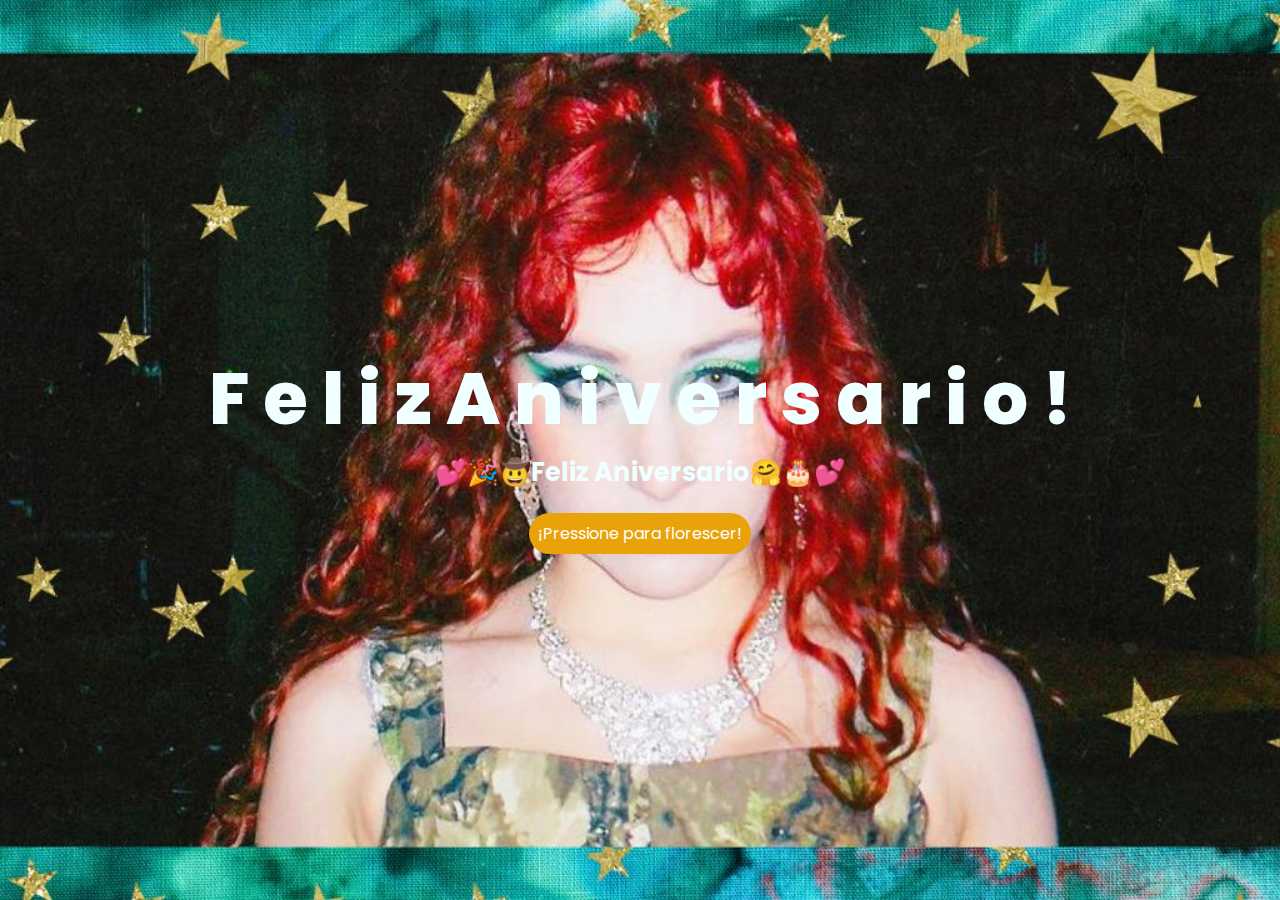
<file: index.html>
<!DOCTYPE html>
<html lang="pt-br">

<head>
    <meta charset="UTF-8">
    <meta http-equiv="X-UA-Compatible" content="IE=edge">
    <meta name="viewport" content="width=device-width, initial-scale=1.0">
    <link rel="stylesheet" href="style.css">
    <link rel="icon" href="sunflower.png" type="image/x-icon">
    <title>🎁Sol¹⁸Gift🎈</title>
    <style>
        body {
            background-image: url('chappell-roan.jpg'); /* Substitua pelo caminho da sua imagem */
            background-size: cover; /* Faz com que a imagem ocupe toda a tela */
            background-position: center; /* Centraliza a imagem */
            background-repeat: no-repeat; /* Impede que a imagem se repita */
            height: 100vh; /* Garante que o fundo ocupe toda a altura da tela */
            margin: 0; /* Remove margens para evitar espaço indesejado */
        }
    </style>
</head>

<body>
    <div class="greetings">
        <span>F</span>
        <span>e</span>
        <span>l</span>
        <span>i</span>
        <span>z</span>
        <span>A</span>
        <span>n</span>
        <span>i</span>
        <span>v</span>
        <span>e</span>
        <span>r</span>
        <span>s</span>
        <span>a</span>
        <span>r</span>
        <span>i</span>
        <span>o</span>
        <span>!</span>
    </div>
    <div class="description">
        <span>💕🎉🤠Feliz Aniversario🤗🎂💕</span>
    </div>
    <div class="button">
        <button class="botones">
            <a href="flower.html" style="color: #fff;">¡Pressione para florescer!</a>
        </button>
    </div>
</body>

</html>
</file>
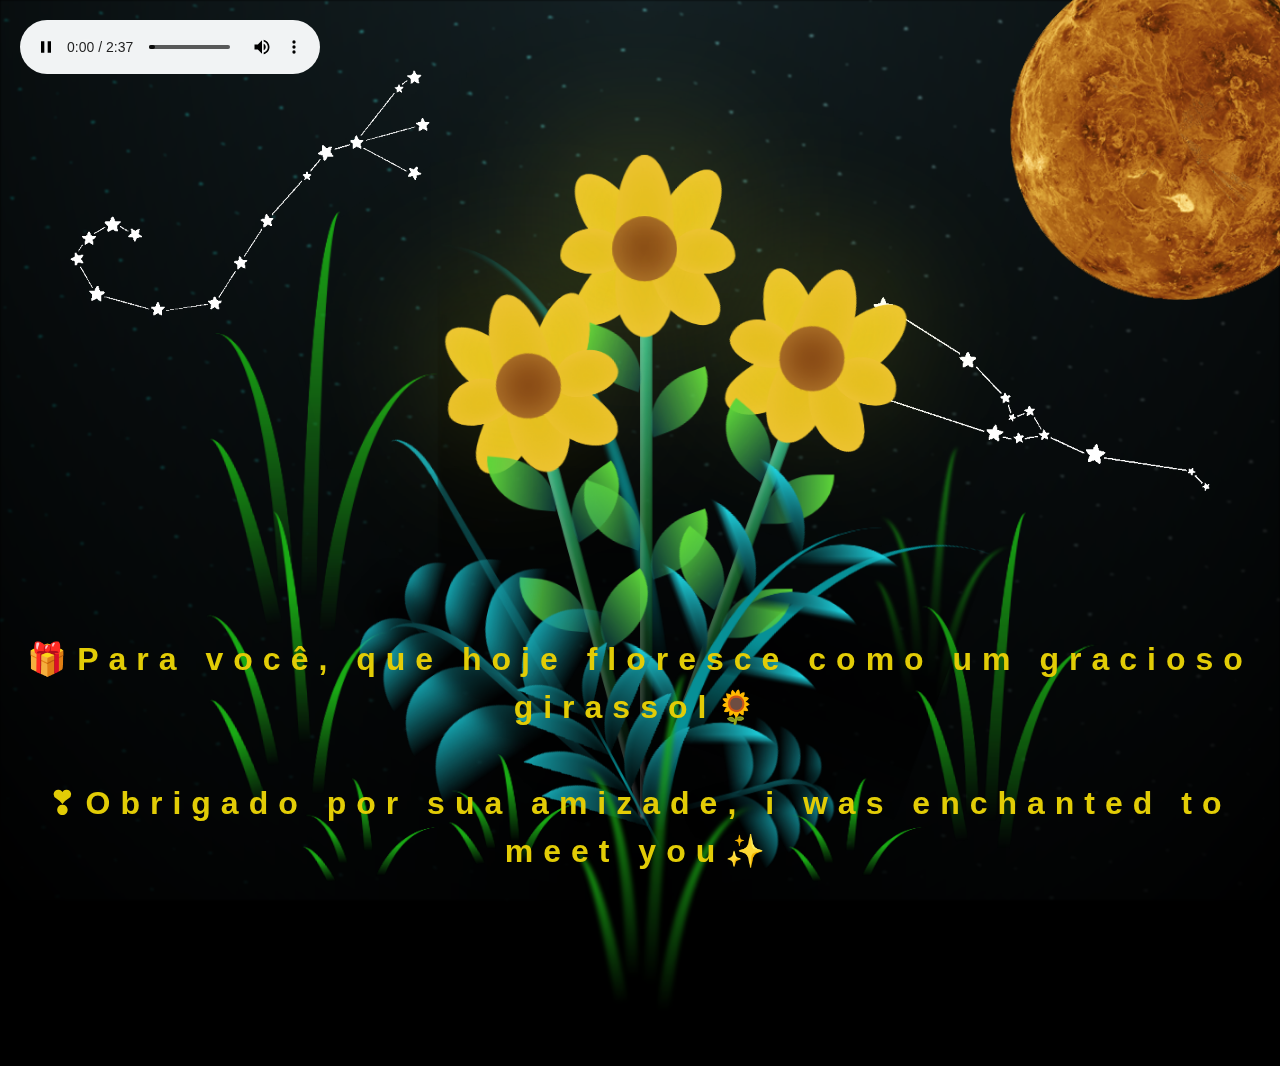
<file: flower.html>
<!DOCTYPE html>
  <html lang="pt-br">
    <head>
      <meta charset="UTF-8" />
      <meta http-equiv="X-UA-Compatible" content="IE=edge" />
      <meta name="viewport" content="width=device-width, initial-scale=1.0" />
      <link rel="stylesheet" href="main.css" />
      <link rel="icon" href="sunflower.png" type="image/x-icon" />
      <title>🎁Sol¹⁸Gift🎈</title>
    </head>
     <!-- Primeira Imagem -->
     <img src="scropiao_magicBRANCA.png" alt="Imagem 1" 
     style="position: absolute; left: 50px; top: 10px; z-index: 0; width: 45%; max-width: 400px;" 
     class="imagem-oscilar" />

     <!-- Segunda Imagem -->
     <img src="tauros_magicBRANCO.png" alt="Imagem 2" 
     style="position: absolute; right: 50px; top: 200px; z-index: 0; width: 45%; max-width: 400px;" 
     class="imagem-oscilar" />

     <!-- Terceira Imagem -->
     <img src="Planet_Venus.png" alt="Imagem 3" 
     class="imagem-rotacionar" 
     style="position: absolute; right: -7.5%; top: -7.5%; z-index: 0; width: 45%; max-width: 400px;" />


      <div id="lyrics"></div>
      <h1 class="titulo">🎁Para você, que hoje floresce como um gracioso girassol🌻<br>
        <audio controls autoplay id="audio1">
          <source src="Treehouse.mp3" type="audio/mpeg">
          <track kind="subtitles" src="subtitles.vtt" srclang="pt" label="Turnaround-Reprise">
          Seu navegador não suporta a tag de áudio.
        </audio>
        <audio controls id="audio2" style="display: none;">
          <source src="Flowed.mp3" type="audio/mpeg">
          <track kind="subtitles" src="subtitles.vtt" srclang="pt" label="C418 - Sweden (Cover)">
          Seu navegador não suporta a tag de áudio.
        </audio>
        <script>
          var audio1 = document.getElementById("audio1");
          var audio2 = document.getElementById("audio2");
        
          audio1.addEventListener("ended", function() {
            audio2.loop = true; // Define o segundo áudio para loop
            audio2.play(); // Inicia a reprodução do segundo áudio em loop
            audio1.style.display = "none"; // Esconde o primeiro áudio
            audio2.style.display = "block"; // Exibe o segundo áudio
          });
        </script> 
        <br>
        ❣Obrigado por sua amizade, i was enchanted to meet you✨</h1>
        <div id="lyrics"></div> <!-- Aqui serão exibidas as letras da música -->  
      <div class="night"></div>
    <div class="flowers">
      <div class="flower flower--1">
        <div class="flower__leafs flower__leafs--1">
          <div class="flower__leaf flower__leaf--1"></div>
          <div class="flower__leaf flower__leaf--2"></div>
          <div class="flower__leaf flower__leaf--3"></div>
          <div class="flower__leaf flower__leaf--4"></div>
          <div class="flower__leaf flower__leaf--5"></div>
          <div class="flower__leaf flower__leaf--6"></div>
          <div class="flower__leaf flower__leaf--7"></div>
          <div class="flower__leaf flower__leaf--8"></div>
          <div class="flower__leaf flower__leaf--9"></div>

          <div class="flower__light flower__light--1"></div>
          <div class="flower__light flower__light--2"></div>
          <div class="flower__light flower__light--3"></div>
          <div class="flower__light flower__light--4"></div>
          <div class="flower__light flower__light--5"></div>
          <div class="flower__light flower__light--6"></div>
          <div class="flower__light flower__light--7"></div>
          <div class="flower__light flower__light--8"></div>
        </div>
        <div class="flower__line">
          <div class="flower__line__leaf flower__line__leaf--1"></div>
          <div class="flower__line__leaf flower__line__leaf--2"></div>
          <div class="flower__line__leaf flower__line__leaf--3"></div>
          <div class="flower__line__leaf flower__line__leaf--4"></div>
          <div class="flower__line__leaf flower__line__leaf--5"></div>
          <div class="flower__line__leaf flower__line__leaf--6"></div>
        </div>
      </div>

      <div class="flower flower--2">
        <div class="flower__leafs flower__leafs--2">
          <div class="flower__leaf flower__leaf--1"></div>
          <div class="flower__leaf flower__leaf--2"></div>
          <div class="flower__leaf flower__leaf--3"></div>
          <div class="flower__leaf flower__leaf--4"></div>
          <div class="flower__leaf flower__leaf--5"></div>
          <div class="flower__leaf flower__leaf--6"></div>
          <div class="flower__leaf flower__leaf--7"></div>
          <div class="flower__leaf flower__leaf--8"></div>
          <div class="flower__leaf flower__leaf--9"></div>
          <div class="flower__light flower__light--1"></div>
          <div class="flower__light flower__light--2"></div>
          <div class="flower__light flower__light--3"></div>
          <div class="flower__light flower__light--4"></div>
          <div class="flower__light flower__light--5"></div>
          <div class="flower__light flower__light--6"></div>
          <div class="flower__light flower__light--7"></div>
          <div class="flower__light flower__light--8"></div>
        </div>
        <div class="flower__line">
          <div class="flower__line__leaf flower__line__leaf--1"></div>
          <div class="flower__line__leaf flower__line__leaf--2"></div>
          <div class="flower__line__leaf flower__line__leaf--3"></div>
          <div class="flower__line__leaf flower__line__leaf--4"></div>
        </div>
      </div>

      <div class="flower flower--3">
        <div class="flower__leafs flower__leafs--3">
          <div class="flower__leaf flower__leaf--1"></div>
          <div class="flower__leaf flower__leaf--2"></div>
          <div class="flower__leaf flower__leaf--3"></div>
          <div class="flower__leaf flower__leaf--4"></div>
          <div class="flower__leaf flower__leaf--5"></div>
          <div class="flower__leaf flower__leaf--6"></div>
          <div class="flower__leaf flower__leaf--7"></div>
          <div class="flower__leaf flower__leaf--8"></div>
          <div class="flower__leaf flower__leaf--9"></div>
          <div class="flower__light flower__light--1"></div>
          <div class="flower__light flower__light--2"></div>
          <div class="flower__light flower__light--3"></div>
          <div class="flower__light flower__light--4"></div>
          <div class="flower__light flower__light--5"></div>
          <div class="flower__light flower__light--6"></div>
          <div class="flower__light flower__light--7"></div>
          <div class="flower__light flower__light--8"></div>
        </div>
        <div class="flower__line">
          <div class="flower__line__leaf flower__line__leaf--1"></div>
          <div class="flower__line__leaf flower__line__leaf--2"></div>
          <div class="flower__line__leaf flower__line__leaf--3"></div>
          <div class="flower__line__leaf flower__line__leaf--4"></div>
        </div>
      </div>

      <div class="grow-ans" style="--d: 1.2s">
        <div class="flower__g-long">
          <div class="flower__g-long__top"></div>
          <div class="flower__g-long__bottom"></div>
        </div>
      </div>

      <div class="growing-grass">
        <div class="flower__grass flower__grass--1">
          <div class="flower__grass--top"></div>
          <div class="flower__grass--bottom"></div>
          <div class="flower__grass__leaf flower__grass__leaf--1"></div>
          <div class="flower__grass__leaf flower__grass__leaf--2"></div>
          <div class="flower__grass__leaf flower__grass__leaf--3"></div>
          <div class="flower__grass__leaf flower__grass__leaf--4"></div>
          <div class="flower__grass__leaf flower__grass__leaf--5"></div>
          <div class="flower__grass__leaf flower__grass__leaf--6"></div>
          <div class="flower__grass__leaf flower__grass__leaf--7"></div>
          <div class="flower__grass__leaf flower__grass__leaf--8"></div>
          <div class="flower__grass__overlay"></div>
        </div>
      </div>

      <div class="growing-grass">
        <div class="flower__grass flower__grass--2">
          <div class="flower__grass--top"></div>
          <div class="flower__grass--bottom"></div>
          <div class="flower__grass__leaf flower__grass__leaf--1"></div>
          <div class="flower__grass__leaf flower__grass__leaf--2"></div>
          <div class="flower__grass__leaf flower__grass__leaf--3"></div>
          <div class="flower__grass__leaf flower__grass__leaf--4"></div>
          <div class="flower__grass__leaf flower__grass__leaf--5"></div>
          <div class="flower__grass__leaf flower__grass__leaf--6"></div>
          <div class="flower__grass__leaf flower__grass__leaf--7"></div>
          <div class="flower__grass__leaf flower__grass__leaf--8"></div>
          <div class="flower__grass__overlay"></div>
        </div>
      </div>

      <div class="grow-ans" style="--d: 2.4s">
        <div class="flower__g-right flower__g-right--1">
          <div class="leaf"></div>
        </div>
      </div>

      <div class="grow-ans" style="--d: 2.8s">
        <div class="flower__g-right flower__g-right--2">
          <div class="leaf"></div>
        </div>
      </div>

      <div class="grow-ans" style="--d: 2.8s">
        <div class="flower__g-front">
          <div
            class="flower__g-front__leaf-wrapper flower__g-front__leaf-wrapper--1"
          >
            <div class="flower__g-front__leaf"></div>
          </div>
          <div
            class="flower__g-front__leaf-wrapper flower__g-front__leaf-wrapper--2"
          >
            <div class="flower__g-front__leaf"></div>
          </div>
          <div
            class="flower__g-front__leaf-wrapper flower__g-front__leaf-wrapper--3"
          >
            <div class="flower__g-front__leaf"></div>
          </div>
          <div
            class="flower__g-front__leaf-wrapper flower__g-front__leaf-wrapper--4"
          >
            <div class="flower__g-front__leaf"></div>
          </div>
          <div
            class="flower__g-front__leaf-wrapper flower__g-front__leaf-wrapper--5"
          >
            <div class="flower__g-front__leaf"></div>
          </div>
          <div
            class="flower__g-front__leaf-wrapper flower__g-front__leaf-wrapper--6"
          >
            <div class="flower__g-front__leaf"></div>
          </div>
          <div
            class="flower__g-front__leaf-wrapper flower__g-front__leaf-wrapper--7"
          >
            <div class="flower__g-front__leaf"></div>
          </div>
          <div
            class="flower__g-front__leaf-wrapper flower__g-front__leaf-wrapper--8"
          >
            <div class="flower__g-front__leaf"></div>
          </div>
          <div class="flower__g-front__line"></div>
        </div>
      </div>

      <div class="grow-ans" style="--d: 3.2s">
        <div class="flower__g-fr">
          <div class="leaf"></div>
          <div class="flower__g-fr__leaf flower__g-fr__leaf--1"></div>
          <div class="flower__g-fr__leaf flower__g-fr__leaf--2"></div>
          <div class="flower__g-fr__leaf flower__g-fr__leaf--3"></div>
          <div class="flower__g-fr__leaf flower__g-fr__leaf--4"></div>
          <div class="flower__g-fr__leaf flower__g-fr__leaf--5"></div>
          <div class="flower__g-fr__leaf flower__g-fr__leaf--6"></div>
          <div class="flower__g-fr__leaf flower__g-fr__leaf--7"></div>
          <div class="flower__g-fr__leaf flower__g-fr__leaf--8"></div>
        </div>
      </div>

      <div class="long-g long-g--0">
        <div class="grow-ans" style="--d: 3s">
          <div class="leaf leaf--0"></div>
        </div>
        <div class="grow-ans" style="--d: 2.2s">
          <div class="leaf leaf--1"></div>
        </div>
        <div class="grow-ans" style="--d: 3.4s">
          <div class="leaf leaf--2"></div>
        </div>
        <div class="grow-ans" style="--d: 3.6s">
          <div class="leaf leaf--3"></div>
        </div>
      </div>

      <div class="long-g long-g--1">
        <div class="grow-ans" style="--d: 3.6s">
          <div class="leaf leaf--0"></div>
        </div>
        <div class="grow-ans" style="--d: 3.8s">
          <div class="leaf leaf--1"></div>
        </div>
        <div class="grow-ans" style="--d: 4s">
          <div class="leaf leaf--2"></div>
        </div>
        <div class="grow-ans" style="--d: 4.2s">
          <div class="leaf leaf--3"></div>
        </div>
      </div>

      <div class="long-g long-g--2">
        <div class="grow-ans" style="--d: 4s">
          <div class="leaf leaf--0"></div>
        </div>
        <div class="grow-ans" style="--d: 4.2s">
          <div class="leaf leaf--1"></div>
        </div>
        <div class="grow-ans" style="--d: 4.4s">
          <div class="leaf leaf--2"></div>
        </div>
        <div class="grow-ans" style="--d: 4.6s">
          <div class="leaf leaf--3"></div>
        </div>
      </div>

      <div class="long-g long-g--3">
        <div class="grow-ans" style="--d: 4s">
          <div class="leaf leaf--0"></div>
        </div>
        <div class="grow-ans" style="--d: 4.2s">
          <div class="leaf leaf--1"></div>
        </div>
        <div class="grow-ans" style="--d: 3s">
          <div class="leaf leaf--2"></div>
        </div>
        <div class="grow-ans" style="--d: 3.6s">
          <div class="leaf leaf--3"></div>
        </div>
      </div>

      <div class="long-g long-g--4">
        <div class="grow-ans" style="--d: 4s">
          <div class="leaf leaf--0"></div>
        </div>
        <div class="grow-ans" style="--d: 4.2s">
          <div class="leaf leaf--1"></div>
        </div>
        <div class="grow-ans" style="--d: 3s">
          <div class="leaf leaf--2"></div>
        </div>
        <div class="grow-ans" style="--d: 3.6s">
          <div class="leaf leaf--3"></div>
        </div>
      </div>

      <div class="long-g long-g--5">
        <div class="grow-ans" style="--d: 4s">
          <div class="leaf leaf--0"></div>
        </div>
        <div class="grow-ans" style="--d: 4.2s">
          <div class="leaf leaf--1"></div>
        </div>
        <div class="grow-ans" style="--d: 3s">
          <div class="leaf leaf--2"></div>
        </div>
        <div class="grow-ans" style="--d: 3.6s">
          <div class="leaf leaf--3"></div>
        </div>
      </div>

      <div class="long-g long-g--6">
        <div class="grow-ans" style="--d: 4.2s">
          <div class="leaf leaf--0"></div>
        </div>
        <div class="grow-ans" style="--d: 4.4s">
          <div class="leaf leaf--1"></div>
        </div>
        <div class="grow-ans" style="--d: 4.6s">
          <div class="leaf leaf--2"></div>
        </div>
        <div class="grow-ans" style="--d: 4.8s">
          <div class="leaf leaf--3"></div>
        </div>
      </div>

      <div class="long-g long-g--7">
        <div class="grow-ans" style="--d: 3s">
          <div class="leaf leaf--0"></div>
        </div>
        <div class="grow-ans" style="--d: 3.2s">
          <div class="leaf leaf--1"></div>
        </div>
        <div class="grow-ans" style="--d: 3.5s">
          <div class="leaf leaf--2"></div>
        </div>
        <div class="grow-ans" style="--d: 3.6s">
          <div class="leaf leaf--3"></div>
        </div>
      </div>
    </div>
    <script src="anim.js"></script>
    <script src="main.js"></script>
  </body>
</html>
</file>
<file: style.css>
@import url('https://fonts.googleapis.com/css2?family=Poppins:ital,wght@0,500;1,900&display=swap');
*{
    font-family: 'Poppins',cursive;
}
body {
    color: azure; /* Cor do texto é azul claro */
    width: 100%; /* Largura do elemento é igual à largura da janela do navegador */
    height: 82vh; /* Altura do elemento é 82% da altura da janela do navegador */
    display: flex; /* Usa um layout flexível para organizar os elementos */
    flex-direction: column; /* Organiza os elementos em coluna */
    align-items: center; /* Centraliza os elementos horizontalmente */
    justify-content: center; /* Centraliza os elementos verticalmente */
    background-color: #000000; /* Cor de fundo é preto */
}

.greetings {
    font-size: 7rem;
    font-weight: bold; /* Define todo o conteúdo como negrito */
}

.description {
    font-size: 1.5rem;
    font-weight: bold; /* Define todo o conteúdo como negrito */
}


.botones{
    padding: 9px;
    border-radius: 80px;
    background-color: transparent;
    border: none;
}

.botones a{
    background-color: #e9a20a;
    padding: 9px;
    border-radius: 80px;
    -webkit-border-radius: 80px;
    -moz-border-radius: 80px;
    -ms-border-radius: 80px;
    -o-border-radius: 80px;

}

.botones a:focus{
    background-color: rgb(50, 194, 194);
}

.greetings{
    font-size: 7rem;
    font-weight: bold;
}
.greetings > span{
    animation: glow 3s ease-in-out infinite;
}
@keyframes glow{
    0%, 100%{
        color: #fff;
        text-shadow: 0 0 12px #39c6d6, 0 0 50px #39c6d6, 0 0 100px #39c6d6;
    }
    10%, 90%{
        color: #fcd03c;
        text-shadow: none;
    }
}
.greetings > span:nth-child(2){
    animation-delay: .2s ;
}
.greetings > span:nth-child(3){
    animation-delay: .4s ;
}
.greetings > span:nth-child(4){
    animation-delay: .6s ;
}
.greetings > span:nth-child(5){
    animation-delay: .8s ;
}
.greetings > span:nth-child(6){
    animation-delay: .2s ;
}
.greetings > span:nth-child(7){
    animation-delay: .4s ;
}
.greetings > span:nth-child(8){
    animation-delay: .6s ;
}
.greetings > span:nth-child(9){
    animation-delay: .8s ;
}
.greetings > span:nth-child(10){
    animation-delay: .2s ;
}
.greetings > span:nth-child(11){
    animation-delay: .4s ;
}
.greetings > span:nth-child(12){
    animation-delay: .6s ;
}
.greetings > span:nth-child(13){
    animation-delay: .8s ;
}
.greetings > span:nth-child(14){
    animation-delay: .2s ;
}
.greetings > span:nth-child(15){
    animation-delay: .4s ;
}
.greetings > span:nth-child(16){
    animation-delay: .6s ;
}

.description{
    font-size: 1.5rem;
    margin-bottom: 20px;
    font-weight: bold; /* Define todo o conteúdo como negrito */
}    

.button a{
    text-decoration: none;
    font-size: 1rem;
    color: #6a00f5;
}

@media screen and (max-width:1179px){
    .greetings{
        display: block;
        font-size: 4rem;
        font-weight: 800;
        text-align: center;
    }
    .description{
        font-size: 1.5rem;
    }
    
    .button a{
        font-size: 1rem;
    }
}

@media screen and (max-height: 1080px) {
    .greetings {
        display: block;
        font-size: 5rem;
        font-weight: 800;
        text-align: center;
    }
    .description {
        font-size: 2rem; /* Ajuste o tamanho conforme necessário */
    }
    .button a {
        font-size: 1rem;
    }
}

@media screen and (max-width: 2360px) and (max-height: 1640px) {
    .greetings {
        display: block;
        font-size: 4.5rem;
        font-weight: 800;
        text-align: center;
    }
    .description {
        font-size: 1.6rem; /* Ajuste o tamanho conforme necessário */
    }
    .button a {
        font-size: 1rem;
    }
}
</file>
<file: main.css>
*,
*::after,
*::before {
  padding: 0;
  margin: 0;
  box-sizing: border-box;
}

:root {
  --dark-color: #000;
}

body {
  display: flex;
  align-items: flex-end;
  justify-content: center;
  min-height: 100vh;
  background-color: var(--dark-color);
  overflow: hidden;
  perspective: 1000px;
}

#lyrics {
  font-size: 28px;
  font-family: "Franklin Gothic Medium", "Arial Narrow", Arial, sans-serif;
  color: rgb(255, 0, 0);
  position: absolute;
  margin-bottom: 20%;
  z-index: 9999;
  font-weight: bold;
  letter-spacing: 4px;
}
@media only screen and (max-width: 600px) {
  /* Estilos específicos para dispositivos con un ancho máximo de 600px */
  #lyrics {
      font-size: 14px; /* Reduce el tamaño del texto para dispositivos más pequeños */
      margin-bottom: 530px;
      letter-spacing: 3px;
  }

}

audio {
  position: fixed;
  top: 20px; /* Distância do topo */
  left: 20px; /* Distância da esquerda */
  z-index: 9999; /* Para garantir que o botão fique acima de outros elementos */
}

.titulo {

  margin-bottom: 25px;
  font-family: "Arial Narrow", Arial, sans-serif;
  color: rgb(226, 204, 6);
  position: absolute;
  font-weight: bold;
  letter-spacing: 10px;
  opacity: 100;
  animation: fadeIn 3s ease-in-out forwards;
  text-align: center;
  z-index: 9999; /* valor alto para sobrepor outros elementos */
}
@keyframes fadeIn {
  from {
    opacity: 0;
  }
  to {
    opacity: 1;
  }
}

@keyframes piscar {
  0% {
    opacity: 1;
  }
  50% {
    opacity: 0;
  }
  0% {
    opacity: 1;
  }
}

.imagem-oscilar {
  animation: piscar 10s infinite;
}


@keyframes girar {
  100% {
    transform: rotate(360deg);
  }
  0% {
    transform: rotate(0deg);
  }
}

.imagem-rotacionar {
  animation: girar 100s linear infinite; /* Gira a imagem a cada 10 segundos */
}

@media only screen and (max-width: 1179px) {
  /* Estilos específicos para telas menores, como o iPhone XR em modo retrato */
  .titulo {
    font-size: 20px; /* Tamanho da fonte ajustado para telas menores */
    letter-spacing: 7px; /* Espaçamento das letras ajustado para telas menores */
    height: 38vh; /* Altura do elemento é 42% da altura da janela do navegador */
  }
}

.night {
  z-index: -1;
  position: absolute;
  left: 50%;
  top: 0;
  transform: translateX(-50%);
  width: 100%;
  height: 100%;
  filter: blur(0.1vmin);
  background-image: radial-gradient(
      ellipse at top,
      transparent 0%,
      var(--dark-color)
    ),
    radial-gradient(
      ellipse at bottom,
      var(--dark-color),
      rgba(145, 233, 255, 0.2)
    ),
    repeating-linear-gradient(
      220deg,
      rgb(0, 0, 0) 0px,
      rgb(0, 0, 0) 19px,
      transparent 19px,
      transparent 22px
    ),
    repeating-linear-gradient(
      189deg,
      rgb(0, 0, 0) 0px,
      rgb(0, 0, 0) 19px,
      transparent 19px,
      transparent 22px
    ),
    repeating-linear-gradient(
      148deg,
      rgb(0, 0, 0) 0px,
      rgb(0, 0, 0) 19px,
      transparent 19px,
      transparent 22px
    ),
    linear-gradient(90deg, rgb(0, 255, 242), rgb(240, 240, 240));
}

.flowers {
  position: relative;
  transform: scale(0.9);
  /*margin-bottom: 100px;
  */
}

@media only screen and (max-width: 600px) {
  /* Estilos específicos para dispositivos con un ancho máximo de 600px */
.flowers {
      font-size: 14px;
      margin-bottom: 35%;
      letter-spacing: 3px;
      transform: scale(1.0);
}

}

.flower {
  position: absolute;
  bottom: 10vmin;
  transform-origin: bottom center;
  z-index: 10;
  --fl-speed: 0.8s;
}
.flower--1 {
  -webkit-animation: moving-flower-1 4s linear infinite;
  animation: moving-flower-1 4s linear infinite;
}
.flower--1 .flower__line {
  height: 70vmin;
  -webkit-animation-delay: 0.3s;
  animation-delay: 0.3s;
}
.flower--1 .flower__line__leaf--1 {
  -webkit-animation: blooming-leaf-right var(--fl-speed) 1.6s backwards;
  animation: blooming-leaf-right var(--fl-speed) 1.6s backwards;
}
.flower--1 .flower__line__leaf--2 {
  -webkit-animation: blooming-leaf-right var(--fl-speed) 1.4s backwards;
  animation: blooming-leaf-right var(--fl-speed) 1.4s backwards;
}
.flower--1 .flower__line__leaf--3 {
  -webkit-animation: blooming-leaf-left var(--fl-speed) 1.2s backwards;
  animation: blooming-leaf-left var(--fl-speed) 1.2s backwards;
}
.flower--1 .flower__line__leaf--4 {
  -webkit-animation: blooming-leaf-left var(--fl-speed) 1s backwards;
  animation: blooming-leaf-left var(--fl-speed) 1s backwards;
}
.flower--1 .flower__line__leaf--5 {
  -webkit-animation: blooming-leaf-right var(--fl-speed) 1.8s backwards;
  animation: blooming-leaf-right var(--fl-speed) 1.8s backwards;
}
.flower--1 .flower__line__leaf--6 {
  -webkit-animation: blooming-leaf-left var(--fl-speed) 2s backwards;
  animation: blooming-leaf-left var(--fl-speed) 2s backwards;
}
.flower--2 {
  left: 50%;
  transform: rotate(20deg);
  -webkit-animation: moving-flower-2 4s linear infinite;
  animation: moving-flower-2 4s linear infinite;
}
.flower--2 .flower__line {
  height: 60vmin;
  -webkit-animation-delay: 0.6s;
  animation-delay: 0.6s;
}
.flower--2 .flower__line__leaf--1 {
  -webkit-animation: blooming-leaf-right var(--fl-speed) 1.9s backwards;
  animation: blooming-leaf-right var(--fl-speed) 1.9s backwards;
}
.flower--2 .flower__line__leaf--2 {
  -webkit-animation: blooming-leaf-right var(--fl-speed) 1.7s backwards;
  animation: blooming-leaf-right var(--fl-speed) 1.7s backwards;
}
.flower--2 .flower__line__leaf--3 {
  -webkit-animation: blooming-leaf-left var(--fl-speed) 1.5s backwards;
  animation: blooming-leaf-left var(--fl-speed) 1.5s backwards;
}
.flower--2 .flower__line__leaf--4 {
  -webkit-animation: blooming-leaf-left var(--fl-speed) 1.3s backwards;
  animation: blooming-leaf-left var(--fl-speed) 1.3s backwards;
}
.flower--3 {
  left: 50%;
  transform: rotate(-15deg);
  -webkit-animation: moving-flower-3 4s linear infinite;
  animation: moving-flower-3 4s linear infinite;
}
.flower--3 .flower__line {
  -webkit-animation-delay: 0.9s;
  animation-delay: 0.9s;
}
.flower--3 .flower__line__leaf--1 {
  -webkit-animation: blooming-leaf-right var(--fl-speed) 2.5s backwards;
  animation: blooming-leaf-right var(--fl-speed) 2.5s backwards;
}
.flower--3 .flower__line__leaf--2 {
  -webkit-animation: blooming-leaf-right var(--fl-speed) 2.3s backwards;
  animation: blooming-leaf-right var(--fl-speed) 2.3s backwards;
}
.flower--3 .flower__line__leaf--3 {
  -webkit-animation: blooming-leaf-left var(--fl-speed) 2.1s backwards;
  animation: blooming-leaf-left var(--fl-speed) 2.1s backwards;
}
.flower--3 .flower__line__leaf--4 {
  -webkit-animation: blooming-leaf-left var(--fl-speed) 1.9s backwards;
  animation: blooming-leaf-left var(--fl-speed) 1.9s backwards;
}
.flower__leafs {
  position: relative;
  -webkit-animation: blooming-flower 2s backwards;
  animation: blooming-flower 2s backwards;
}
.flower__leafs--1 {
  -webkit-animation-delay: 1.1s;
  animation-delay: 1.1s;
}
.flower__leafs--2 {
  -webkit-animation-delay: 1.4s;
  animation-delay: 1.4s;
}
.flower__leafs--3 {
  -webkit-animation-delay: 1.7s;
  animation-delay: 1.7s;
}
.flower__leafs::after {
  content: "";
  position: absolute;
  left: 0;
  top: 0;
  transform: translate(-50%, -100%);
  width: 8vmin;
  height: 8vmin;
  background-color: #f9fd25; /*#ffc74f*/ 
  /* background-color: #f9fd25; */
  filter: blur(10vmin);
}
.flower__leaf {
  position: absolute;
  bottom: 0;
  left: 35%;
  width: 8vmin;
  height: 15vmin;
  border-radius: 50% 50% 50% 50% / 60% 60% 40% 40%;
  background-color:#ff00ff;
  background-color:#e4bf1c; /*#fcd03c*/
  transform-origin: bottom center;
  opacity: 1.1;
  box-shadow: inset 0 0 5vmin #feca598c; /*#febc598c;*/
}
.flower__leaf--1 { /* tá bom */
  transform: translate(-50%, 20%) rotateY(25deg) rotateX(0deg);
  z-index: 1; /* Coloca a pétala 1 acima das outras */
}

.flower__leaf--2 { /* tá bom */
  transform: translate(-10%, 3%) rotateY(25deg) rotateX(-45deg);
  z-index: 0; /* Coloca a pétala 2 abaixo das outras */
}

.flower__leaf--3 { /* tá bom */
  transform: translate(-50%, 70%) rotateY(25deg) rotateX(0deg);
  z-index: 1; /* Coloca a pétala 3 acima das outras */
}

.flower__leaf--4 { /* tá bom */
  width: 8vmin;
  height: 8vmin;
  transform-origin: bottom left;
  border-radius: 50%; /* Torna a borda completamente redonda */
  transform: translate(-50%, 45%) rotateX(0deg) rotate(0deg);
  background-color: #7a3a0c;
  z-index: 2;
  opacity: 1;
}

.flower__leaf--5 { /* tá bom */
  transform: translate(-75%, 0%) rotateY(25deg) rotateX(50deg); 
  z-index: 0; /* Coloca a pétala 1 acima das outras */
}

.flower__leaf--6 { /* tá bom */
  transform: translate(-130%, 60%) rotateY(25deg) rotateX(-50deg);
  z-index: 0; /* Coloca a pétala 2 abaixo das outras */
}

.flower__leaf--7 {
  transform: translate(40%, 60%) rotateY(25deg) rotateX(50deg);
  z-index: 1; /* Coloca a pétala 3 acima das outras */
}

.flower__leaf--8 {
  transform: translate(-130%, 18%) rotateY(0deg) rotateX(68deg);
  z-index: 1; /* Coloca a pétala 3 acima das outras */
}

.flower__leaf--9 {
  transform: translate(40%, 18%) rotateY(0deg) rotateX(68deg);
  z-index: 1; /* Coloca a pétala 3 acima das outras */
}

.flower__white-circle {
  position: relative;
  left: 30.5vmin;
  top: 30vmin;
  width: 90vmin;
  height: 40vmin;
  border-radius: 100%;
  background-color: #ea00ff;
  z-index: 5;
}
.flower__white-circle::after {
  content: "";
  position: relative;
  left: 50%;
  top: 45%;
  transform: translate(-50%, -50%);
  width: 60%;
  height: 60%;
  border-radius: inherit;
  background-image: repeating-linear-gradient(
      135deg,
      rgba(0, 0, 0, 0.03) 0px,
      rgba(0, 0, 0, 0.03) 1px,
      transparent 1px,
      transparent 12px
    ),
    repeating-linear-gradient(
      45deg,
      rgba(0, 0, 0, 0.03) 0px,
      rgba(0, 0, 0, 0.03) 1px,
      transparent 1px,
      transparent 12px
    ),
    repeating-linear-gradient(
      67.5deg,
      rgba(0, 0, 0, 0.03) 0px,
      rgba(0, 0, 0, 0.03) 1px,
      transparent 1px,
      transparent 12px
    ),
    repeating-linear-gradient(
      135deg,
      rgba(0, 0, 0, 0.03) 0px,
      rgba(0, 0, 0, 0.03) 1px,
      transparent 1px,
      transparent 12px
    ),
    repeating-linear-gradient(
      45deg,
      rgba(0, 0, 0, 0.03) 0px,
      rgba(0, 0, 0, 0.03) 1px,
      transparent 1px,
      transparent 12px
    ),
    repeating-linear-gradient(
      112.5deg,
      rgba(0, 0, 0, 0.03) 0px,
      rgba(0, 0, 0, 0.03) 1px,
      transparent 1px,
      transparent 12px
    ),
    repeating-linear-gradient(
      112.5deg,
      rgba(0, 0, 0, 0.03) 0px,
      rgba(0, 0, 0, 0.03) 1px,
      transparent 1px,
      transparent 12px
    ),
    repeating-linear-gradient(
      45deg,
      rgba(0, 0, 0, 0.03) 0px,
      rgba(0, 0, 0, 0.03) 1px,
      transparent 1px,
      transparent 12px
    ),
    repeating-linear-gradient(
      22.5deg,
      rgba(0, 0, 0, 0.03) 0px,
      rgba(0, 0, 0, 0.03) 1px,
      transparent 1px,
      transparent 12px
    ),
    repeating-linear-gradient(
      45deg,
      rgba(0, 0, 0, 0.03) 0px,
      rgba(0, 0, 0, 0.03) 1px,
      transparent 1px,
      transparent 12px
    ),
    repeating-linear-gradient(
      22.5deg,
      rgba(0, 0, 0, 0.03) 0px,
      rgba(0, 0, 0, 0.03) 1px,
      transparent 1px,
      transparent 12px
    ),
    repeating-linear-gradient(
      135deg,
      rgba(0, 0, 0, 0.03) 0px,
      rgba(0, 0, 0, 0.03) 1px,
      transparent 1px,
      transparent 12px
    ),
    repeating-linear-gradient(
      157.5deg,
      rgba(0, 0, 0, 0.03) 0px,
      rgba(0, 0, 0, 0.03) 1px,
      transparent 1px,
      transparent 12px
    ),
    repeating-linear-gradient(
      67.5deg,
      rgba(0, 0, 0, 0.03) 0px,
      rgba(0, 0, 0, 0.03) 1px,
      transparent 1px,
      transparent 12px
    ),
    repeating-linear-gradient(
      67.5deg,
      rgba(0, 0, 0, 0.03) 0px,
      rgba(0, 0, 0, 0.03) 1px,
      transparent 1px,
      transparent 12px
    ),
    linear-gradient(90deg, rgb(255, 235, 18), rgb(255, 206, 0));
}
.flower__line {
  height: 55vmin;
  width: 1.5vmin;
  background-image: linear-gradient(
      to left,
      rgba(0, 0, 0, 0.2),
      transparent,
      rgba(255, 255, 255, 0.2)
    ),
    linear-gradient(to top, transparent 10%, #2aa7499c, #39d6b4);
  box-shadow: inset 0 0 2px rgba(0, 0, 0, 0.5);
  -webkit-animation: grow-flower-tree 4s backwards;
  animation: grow-flower-tree 4s backwards;
}
.flower__line__leaf {
  --w: 7vmin;
  --h: calc(var(--w) + 2vmin);
  position: absolute;
  top: 20%;
  left: 90%;
  width: var(--w);
  height: var(--h);
  border-top-right-radius: var(--h);
  border-bottom-left-radius: var(--h);
  background-image: linear-gradient(to top, rgba(20, 117, 122, 0.4), #5ed639);
}
.flower__line__leaf--1 {
  transform: rotate(70deg) rotateY(30deg);
}
.flower__line__leaf--2 {
  top: 45%;
  transform: rotate(70deg) rotateY(30deg);
}
.flower__line__leaf--3,
.flower__line__leaf--4,
.flower__line__leaf--6 {
  border-top-right-radius: 0;
  border-bottom-left-radius: 0;
  border-top-left-radius: var(--h);
  border-bottom-right-radius: var(--h);
  left: -460%;
  top: 12%;
  transform: rotate(-70deg) rotateY(30deg);
}
.flower__line__leaf--4 {
  top: 40%;
}
.flower__line__leaf--5 {
  top: 0;
  transform-origin: left;
  transform: rotate(70deg) rotateY(30deg) scale(0.6);
}
.flower__line__leaf--6 {
  top: -2%;
  left: -450%;
  transform-origin: right;
  transform: rotate(-70deg) rotateY(30deg) scale(0.6);
}
.flower__light {
  position: absolute;
  bottom: 0vmin;
  width: 1vmin;
  height: 1vmin;
  background-color: #00eeff;
  border-radius: 50%;
  filter: blur(0.2vmin);
  -webkit-animation: light-ans 4s linear infinite backwards;
  animation: light-ans 4s linear infinite backwards;
}
.flower__light:nth-child(odd) {
  background-color: #ffffff;
}
.flower__light--1 {
  left: -2vmin;
  -webkit-animation-delay: 1s;
  animation-delay: 1s;
}
.flower__light--2 {
  left: 3vmin;
  -webkit-animation-delay: 0.5s;
  animation-delay: 0.5s;
}
.flower__light--3 {
  left: -6vmin;
  -webkit-animation-delay: 0.3s;
  animation-delay: 0.3s;
}
.flower__light--4 {
  left: 6vmin;
  -webkit-animation-delay: 0.9s;
  animation-delay: 0.9s;
}
.flower__light--5 {
  left: -1vmin;
  -webkit-animation-delay: 1.5s;
  animation-delay: 1.5s;
}
.flower__light--6 {
  left: -4vmin;
  -webkit-animation-delay: 3s;
  animation-delay: 3s;
}
.flower__light--7 {
  left: 3vmin;
  -webkit-animation-delay: 2s;
  animation-delay: 2s;
}
.flower__light--8 {
  left: -6vmin;
  -webkit-animation-delay: 3.5s;
  animation-delay: 3.5s;
}
.flower__grass {
  --c: #159faa;
  --line-w: 1.5vmin;
  position: absolute;
  bottom: 12vmin;
  left: -7vmin;
  display: flex;
  flex-direction: column;
  align-items: flex-end;
  z-index: 20;
  transform-origin: bottom center;
  transform: rotate(-48deg) rotateY(40deg);
}
.flower__grass--1 {
  -webkit-animation: moving-grass 2s linear infinite;
  animation: moving-grass 2s linear infinite;
}
.flower__grass--2 {
  left: 2vmin;
  bottom: 10vmin;
  transform: scale(0.5) rotate(75deg) rotateX(10deg) rotateY(-200deg);
  opacity: 0.8;
  z-index: 0;
  -webkit-animation: moving-grass--2 1.5s linear infinite;
  animation: moving-grass--2 1.5s linear infinite;
}
.flower__grass--top {
  width: 7vmin;
  height: 10vmin;
  border-top-right-radius: 100%;
  border-right: var(--line-w) solid var(--c);
  transform-origin: bottom center;
  transform: rotate(-2deg);
}
.flower__grass--bottom {
  margin-top: -2px;
  width: var(--line-w);
  height: 25vmin;
  background-image: linear-gradient(to top, transparent, var(--c));
}
.flower__grass__leaf {
  --size: 10vmin;
  position: absolute;
  width: calc(var(--size) * 2.1);
  height: var(--size);
  border-top-left-radius: var(--size);
  border-top-right-radius: var(--size);
  background-image: linear-gradient(
    to top,
    transparent,
    transparent 30%,
    var(--c)
  );
  z-index: 100;
}
.flower__grass__leaf--1 {
  top: -6%;
  left: 30%;
  --size: 6vmin;
  transform: rotate(-20deg);
  -webkit-animation: growing-grass-ans--1 2s 2.6s backwards;
  animation: growing-grass-ans--1 2s 2.6s backwards;
}
@-webkit-keyframes growing-grass-ans--1 {
  0% {
    transform-origin: bottom left;
    transform: rotate(-20deg) scale(0);
  }
}
@keyframes growing-grass-ans--1 {
  0% {
    transform-origin: bottom left;
    transform: rotate(-20deg) scale(0);
  }
}
.flower__grass__leaf--2 {
  top: -5%;
  left: -110%;
  --size: 6vmin;
  transform: rotate(10deg);
  -webkit-animation: growing-grass-ans--2 2s 2.4s linear backwards;
  animation: growing-grass-ans--2 2s 2.4s linear backwards;
}
@-webkit-keyframes growing-grass-ans--2 {
  0% {
    transform-origin: bottom right;
    transform: rotate(10deg) scale(0);
  }
}
@keyframes growing-grass-ans--2 {
  0% {
    transform-origin: bottom right;
    transform: rotate(10deg) scale(0);
  }
}
.flower__grass__leaf--3 {
  top: 5%;
  left: 60%;
  --size: 8vmin;
  transform: rotate(-18deg) rotateX(-20deg);
  -webkit-animation: growing-grass-ans--3 2s 2.2s linear backwards;
  animation: growing-grass-ans--3 2s 2.2s linear backwards;
}
@-webkit-keyframes growing-grass-ans--3 {
  0% {
    transform-origin: bottom left;
    transform: rotate(-18deg) rotateX(-20deg) scale(0);
  }
}
@keyframes growing-grass-ans--3 {
  0% {
    transform-origin: bottom left;
    transform: rotate(-18deg) rotateX(-20deg) scale(0);
  }
}
.flower__grass__leaf--4 {
  top: 6%;
  left: -135%;
  --size: 8vmin;
  transform: rotate(2deg);
  -webkit-animation: growing-grass-ans--4 2s 2s linear backwards;
  animation: growing-grass-ans--4 2s 2s linear backwards;
}
@-webkit-keyframes growing-grass-ans--4 {
  0% {
    transform-origin: bottom right;
    transform: rotate(2deg) scale(0);
  }
}
@keyframes growing-grass-ans--4 {
  0% {
    transform-origin: bottom right;
    transform: rotate(2deg) scale(0);
  }
}
.flower__grass__leaf--5 {
  top: 20%;
  left: 60%;
  --size: 10vmin;
  transform: rotate(-24deg) rotateX(-20deg);
  -webkit-animation: growing-grass-ans--5 2s 1.8s linear backwards;
  animation: growing-grass-ans--5 2s 1.8s linear backwards;
}
@-webkit-keyframes growing-grass-ans--5 {
  0% {
    transform-origin: bottom left;
    transform: rotate(-24deg) rotateX(-20deg) scale(0);
  }
}
@keyframes growing-grass-ans--5 {
  0% {
    transform-origin: bottom left;
    transform: rotate(-24deg) rotateX(-20deg) scale(0);
  }
}
.flower__grass__leaf--6 {
  top: 22%;
  left: -180%;
  --size: 10vmin;
  transform: rotate(10deg);
  -webkit-animation: growing-grass-ans--6 2s 1.6s linear backwards;
  animation: growing-grass-ans--6 2s 1.6s linear backwards;
}
@-webkit-keyframes growing-grass-ans--6 {
  0% {
    transform-origin: bottom right;
    transform: rotate(10deg) scale(0);
  }
}
@keyframes growing-grass-ans--6 {
  0% {
    transform-origin: bottom right;
    transform: rotate(10deg) scale(0);
  }
}
.flower__grass__leaf--7 {
  top: 39%;
  left: 70%;
  --size: 10vmin;
  transform: rotate(-10deg);
  -webkit-animation: growing-grass-ans--7 2s 1.4s linear backwards;
  animation: growing-grass-ans--7 2s 1.4s linear backwards;
}
@-webkit-keyframes growing-grass-ans--7 {
  0% {
    transform-origin: bottom left;
    transform: rotate(-10deg) scale(0);
  }
}
@keyframes growing-grass-ans--7 {
  0% {
    transform-origin: bottom left;
    transform: rotate(-10deg) scale(0);
  }
}
.flower__grass__leaf--8 {
  top: 40%;
  left: -215%;
  --size: 11vmin;
  transform: rotate(10deg);
  -webkit-animation: growing-grass-ans--8 2s 1.2s linear backwards;
  animation: growing-grass-ans--8 2s 1.2s linear backwards;
}
@-webkit-keyframes growing-grass-ans--8 {
  0% {
    transform-origin: bottom right;
    transform: rotate(10deg) scale(0);
  }
}
@keyframes growing-grass-ans--8 {
  0% {
    transform-origin: bottom right;
    transform: rotate(10deg) scale(0);
  }
}
.flower__grass__overlay {
  position: absolute;
  top: -10%;
  right: 0%;
  width: 100%;
  height: 100%;
  background-color: rgba(0, 0, 0, 0.6);
  filter: blur(1.5vmin);
  z-index: 100;
}
.flower__g-long {
  --w: 2vmin;
  --h: 6vmin;
  --c: #159faa;
  position: absolute;
  bottom: 10vmin;
  left: -3vmin;
  transform-origin: bottom center;
  transform: rotate(-30deg) rotateY(-20deg);
  display: flex;
  flex-direction: column;
  align-items: flex-end;
  -webkit-animation: flower-g-long-ans 3s linear infinite;
  animation: flower-g-long-ans 3s linear infinite;
}
@-webkit-keyframes flower-g-long-ans {
  0%,
  100% {
    transform: rotate(-30deg) rotateY(-20deg);
  }
  50% {
    transform: rotate(-32deg) rotateY(-20deg);
  }
}
@keyframes flower-g-long-ans {
  0%,
  100% {
    transform: rotate(-30deg) rotateY(-20deg);
  }
  50% {
    transform: rotate(-32deg) rotateY(-20deg);
  }
}
.flower__g-long__top {
  top: calc(var(--h) * -1);
  width: calc(var(--w) + 1vmin);
  height: var(--h);
  border-top-right-radius: 100%;
  border-right: 0.7vmin solid var(--c);
  transform: translate(-0.7vmin, 1vmin);
}
.flower__g-long__bottom {
  width: var(--w);
  height: 50vmin;
  transform-origin: bottom center;
  background-image: linear-gradient(to top, transparent 30%, var(--c));
  box-shadow: inset 0 0 2px rgba(0, 0, 0, 0.5);
  -webkit-clip-path: polygon(35% 0, 65% 1%, 100% 100%, 0% 100%);
  clip-path: polygon(35% 0, 65% 1%, 100% 100%, 0% 100%);
}
.flower__g-right {
  position: absolute;
  bottom: 6vmin;
  left: -2vmin;
  transform-origin: bottom left;
  transform: rotate(20deg);
}
.flower__g-right .leaf {
  width: 30vmin;
  height: 50vmin;
  border-top-left-radius: 100%;
  border-left: 2vmin solid #079097;
  background-image: linear-gradient(
    to bottom,
    transparent,
    var(--dark-color) 60%
  );
  -webkit-mask-image: linear-gradient(to top, transparent 30%, #079097 60%);
}
.flower__g-right--1 {
  -webkit-animation: flower-g-right-ans 2.5s linear infinite;
  animation: flower-g-right-ans 2.5s linear infinite;
}
.flower__g-right--2 {
  left: 5vmin;
  transform: rotateY(-180deg);
  -webkit-animation: flower-g-right-ans--2 3s linear infinite;
  animation: flower-g-right-ans--2 3s linear infinite;
}
.flower__g-right--2 .leaf {
  height: 75vmin;
  filter: blur(0.3vmin);
  opacity: 0.8;
}
@-webkit-keyframes flower-g-right-ans {
  0%,
  100% {
    transform: rotate(20deg);
  }
  50% {
    transform: rotate(24deg) rotateX(-20deg);
  }
}
@keyframes flower-g-right-ans {
  0%,
  100% {
    transform: rotate(20deg);
  }
  50% {
    transform: rotate(24deg) rotateX(-20deg);
  }
}
@-webkit-keyframes flower-g-right-ans--2 {
  0%,
  100% {
    transform: rotateY(-180deg) rotate(0deg) rotateX(-20deg);
  }
  50% {
    transform: rotateY(-180deg) rotate(6deg) rotateX(-20deg);
  }
}
@keyframes flower-g-right-ans--2 {
  0%,
  100% {
    transform: rotateY(-180deg) rotate(0deg) rotateX(-20deg);
  }
  50% {
    transform: rotateY(-180deg) rotate(6deg) rotateX(-20deg);
  }
}
.flower__g-front {
  position: absolute;
  bottom: 6vmin;
  left: 2.5vmin;
  z-index: 100;
  transform-origin: bottom center;
  transform: rotate(-28deg) rotateY(30deg) scale(1.04);
  -webkit-animation: flower__g-front-ans 2s linear infinite;
  animation: flower__g-front-ans 2s linear infinite;
}
@-webkit-keyframes flower__g-front-ans {
  0%,
  100% {
    transform: rotate(-28deg) rotateY(30deg) scale(1.04);
  }
  50% {
    transform: rotate(-35deg) rotateY(40deg) scale(1.04);
  }
}
@keyframes flower__g-front-ans {
  0%,
  100% {
    transform: rotate(-28deg) rotateY(30deg) scale(1.04);
  }
  50% {
    transform: rotate(-35deg) rotateY(40deg) scale(1.04);
  }
}
.flower__g-front__line {
  width: 0.3vmin;
  height: 20vmin;
  background-image: linear-gradient(
    to top,
    transparent,
    #079097,
    transparent 100%
  );
  position: relative;
}
.flower__g-front__leaf-wrapper {
  position: absolute;
  top: 0;
  left: 0;
  transform-origin: bottom left;
  transform: rotate(10deg);
}
.flower__g-front__leaf-wrapper:nth-child(even) {
  left: 0vmin;
  transform: rotateY(-180deg) rotate(5deg);
  -webkit-animation: flower__g-front__leaf-left-ans 1s ease-in backwards;
  animation: flower__g-front__leaf-left-ans 1s ease-in backwards;
}
.flower__g-front__leaf-wrapper:nth-child(odd) {
  -webkit-animation: flower__g-front__leaf-ans 1s ease-in backwards;
  animation: flower__g-front__leaf-ans 1s ease-in backwards;
}
.flower__g-front__leaf-wrapper--1 {
  top: -8vmin;
  transform: scale(0.7);
  -webkit-animation: flower__g-front__leaf-ans 1s 5.5s ease-in backwards !important;
  animation: flower__g-front__leaf-ans 1s 5.5s ease-in backwards !important;
}
.flower__g-front__leaf-wrapper--2 {
  top: -8vmin;
  transform: rotateY(-180deg) scale(0.7) !important;
  -webkit-animation: flower__g-front__leaf-left-ans-2 1s 4.6s ease-in backwards !important;
  animation: flower__g-front__leaf-left-ans-2 1s 4.6s ease-in backwards !important;
}
.flower__g-front__leaf-wrapper--3 {
  top: -3vmin;
  -webkit-animation: flower__g-front__leaf-ans 1s 4.6s ease-in backwards;
  animation: flower__g-front__leaf-ans 1s 4.6s ease-in backwards;
}
.flower__g-front__leaf-wrapper--4 {
  top: -3vmin;
  transform: rotateY(-180deg) scale(0.9) !important;
  -webkit-animation: flower__g-front__leaf-left-ans-2 1s 4.6s ease-in backwards !important;
  animation: flower__g-front__leaf-left-ans-2 1s 4.6s ease-in backwards !important;
}
@-webkit-keyframes flower__g-front__leaf-left-ans-2 {
  0% {
    transform: rotateY(-180deg) scale(0);
  }
}
@keyframes flower__g-front__leaf-left-ans-2 {
  0% {
    transform: rotateY(-180deg) scale(0);
  }
}
.flower__g-front__leaf-wrapper--5,
.flower__g-front__leaf-wrapper--6 {
  top: 2vmin;
}
.flower__g-front__leaf-wrapper--7,
.flower__g-front__leaf-wrapper--8 {
  top: 6.5vmin;
}
.flower__g-front__leaf-wrapper--2 {
  -webkit-animation-delay: 5.2s !important;
  animation-delay: 5.2s !important;
}
.flower__g-front__leaf-wrapper--3 {
  -webkit-animation-delay: 4.9s !important;
  animation-delay: 4.9s !important;
}
.flower__g-front__leaf-wrapper--5 {
  -webkit-animation-delay: 4.3s !important;
  animation-delay: 4.3s !important;
}
.flower__g-front__leaf-wrapper--6 {
  -webkit-animation-delay: 4.1s !important;
  animation-delay: 4.1s !important;
}
.flower__g-front__leaf-wrapper--7 {
  -webkit-animation-delay: 3.8s !important;
  animation-delay: 3.8s !important;
}
.flower__g-front__leaf-wrapper--8 {
  -webkit-animation-delay: 3.5s !important;
  animation-delay: 3.5s !important;
}
@-webkit-keyframes flower__g-front__leaf-ans {
  0% {
    transform: rotate(10deg) scale(0);
  }
}
@keyframes flower__g-front__leaf-ans {
  0% {
    transform: rotate(10deg) scale(0);
  }
}
@-webkit-keyframes flower__g-front__leaf-left-ans {
  0% {
    transform: rotateY(-180deg) rotate(5deg) scale(0);
  }
}
@keyframes flower__g-front__leaf-left-ans {
  0% {
    transform: rotateY(-180deg) rotate(5deg) scale(0);
  }
}
.flower__g-front__leaf {
  width: 10vmin;
  height: 10vmin;
  border-radius: 100% 0% 0% 100%/100% 100% 0% 0%;
  box-shadow: inset 0 2px 1vmin hsla(184deg, 97%, 58%, 0.2);
  background-image: linear-gradient(
      to bottom left,
      transparent,
      var(--dark-color)
    ),
    linear-gradient(to bottom right, #159faa 50%, transparent 50%, transparent);
  -webkit-mask-image: linear-gradient(
    to bottom right,
    #159faa 50%,
    transparent 50%,
    transparent
  );
  mask-image: linear-gradient(
    to bottom right,
    #159faa 50%,
    transparent 50%,
    transparent
  );
}
.flower__g-fr {
  position: absolute;
  bottom: -4vmin;
  left: vmin;
  transform-origin: bottom left;
  z-index: 10;
  -webkit-animation: flower__g-fr-ans 2s linear infinite;
  animation: flower__g-fr-ans 2s linear infinite;
}
@-webkit-keyframes flower__g-fr-ans {
  0%,
  100% {
    transform: rotate(2deg);
  }
  50% {
    transform: rotate(4deg);
  }
}
@keyframes flower__g-fr-ans {
  0%,
  100% {
    transform: rotate(2deg);
  }
  50% {
    transform: rotate(4deg);
  }
}
.flower__g-fr .leaf {
  width: 30vmin;
  height: 50vmin;
  border-top-left-radius: 100%;
  border-left: 2vmin solid #079097;
  -webkit-mask-image: linear-gradient(to top, transparent 25%, #079097 50%);
  position: relative;
  z-index: 1;
}
.flower__g-fr__leaf {
  position: absolute;
  top: 0;
  left: 0;
  width: 10vmin;
  height: 10vmin;
  border-radius: 100% 0% 0% 100%/100% 100% 0% 0%;
  box-shadow: inset 0 2px 1vmin hsla(184deg, 97%, 58%, 0.2);
  background-image: linear-gradient(
      to bottom left,
      transparent,
      var(--dark-color) 98%
    ),
    linear-gradient(to bottom right, #23f0ff 45%, transparent 50%, transparent);
  -webkit-mask-image: linear-gradient(
    135deg,
    #159faa 40%,
    transparent 50%,
    transparent
  );
}
.flower__g-fr__leaf--1 {
  left: 20vmin;
  transform: rotate(45deg);
  -webkit-animation: flower__g-fr-leaft-ans-1 0.5s 5.2s linear backwards;
  animation: flower__g-fr-leaft-ans-1 0.5s 5.2s linear backwards;
}
@-webkit-keyframes flower__g-fr-leaft-ans-1 {
  0% {
    transform-origin: left;
    transform: rotate(45deg) scale(0);
  }
}
@keyframes flower__g-fr-leaft-ans-1 {
  0% {
    transform-origin: left;
    transform: rotate(45deg) scale(0);
  }
}
.flower__g-fr__leaf--2 {
  left: 12vmin;
  top: -7vmin;
  transform: rotate(25deg) rotateY(-180deg);
  -webkit-animation: flower__g-fr-leaft-ans-6 0.5s 5s linear backwards;
  animation: flower__g-fr-leaft-ans-6 0.5s 5s linear backwards;
}
.flower__g-fr__leaf--3 {
  left: 15vmin;
  top: 6vmin;
  transform: rotate(55deg);
  -webkit-animation: flower__g-fr-leaft-ans-5 0.5s 4.8s linear backwards;
  animation: flower__g-fr-leaft-ans-5 0.5s 4.8s linear backwards;
}
.flower__g-fr__leaf--4 {
  left: 6vmin;
  top: -2vmin;
  transform: rotate(25deg) rotateY(-180deg);
  -webkit-animation: flower__g-fr-leaft-ans-6 0.5s 4.6s linear backwards;
  animation: flower__g-fr-leaft-ans-6 0.5s 4.6s linear backwards;
}
.flower__g-fr__leaf--5 {
  left: 10vmin;
  top: 14vmin;
  transform: rotate(55deg);
  -webkit-animation: flower__g-fr-leaft-ans-5 0.5s 4.4s linear backwards;
  animation: flower__g-fr-leaft-ans-5 0.5s 4.4s linear backwards;
}
@-webkit-keyframes flower__g-fr-leaft-ans-5 {
  0% {
    transform-origin: left;
    transform: rotate(55deg) scale(0);
  }
}
@keyframes flower__g-fr-leaft-ans-5 {
  0% {
    transform-origin: left;
    transform: rotate(55deg) scale(0);
  }
}
.flower__g-fr__leaf--6 {
  left: 0vmin;
  top: 6vmin;
  transform: rotate(25deg) rotateY(-180deg);
  -webkit-animation: flower__g-fr-leaft-ans-6 0.5s 4.2s linear backwards;
  animation: flower__g-fr-leaft-ans-6 0.5s 4.2s linear backwards;
}
@-webkit-keyframes flower__g-fr-leaft-ans-6 {
  0% {
    transform-origin: right;
    transform: rotate(25deg) rotateY(-180deg) scale(0);
  }
}
@keyframes flower__g-fr-leaft-ans-6 {
  0% {
    transform-origin: right;
    transform: rotate(25deg) rotateY(-180deg) scale(0);
  }
}
.flower__g-fr__leaf--7 {
  left: 5vmin;
  top: 22vmin;
  transform: rotate(45deg);
  -webkit-animation: flower__g-fr-leaft-ans-7 0.5s 4s linear backwards;
  animation: flower__g-fr-leaft-ans-7 0.5s 4s linear backwards;
}
@-webkit-keyframes flower__g-fr-leaft-ans-7 {
  0% {
    transform-origin: left;
    transform: rotate(45deg) scale(0);
  }
}
@keyframes flower__g-fr-leaft-ans-7 {
  0% {
    transform-origin: left;
    transform: rotate(45deg) scale(0);
  }
}
.flower__g-fr__leaf--8 {
  left: -4vmin;
  top: 15vmin;
  transform: rotate(15deg) rotateY(-180deg);
  -webkit-animation: flower__g-fr-leaft-ans-8 0.5s 3.8s linear backwards;
  animation: flower__g-fr-leaft-ans-8 0.5s 3.8s linear backwards;
}
@-webkit-keyframes flower__g-fr-leaft-ans-8 {
  0% {
    transform-origin: right;
    transform: rotate(15deg) rotateY(-180deg) scale(0);
  }
}
@keyframes flower__g-fr-leaft-ans-8 {
  0% {
    transform-origin: right;
    transform: rotate(15deg) rotateY(-180deg) scale(0);
  }
}

.long-g {
  position: absolute;
  bottom: 25vmin;
  left: -42vmin;
  transform-origin: bottom left;
}
.long-g--1 {
  bottom: 0vmin;
  transform: scale(0.8) rotate(-5deg);
}
.long-g--1 .leaf {
  -webkit-mask-image: linear-gradient(
    to top,
    transparent 40%,
    #1aaa15 80%
  ) !important;
}
.long-g--1 .leaf--1 {
  --w: 5vmin;
  --h: 60vmin;
  left: -2vmin;
  transform: rotate(3deg) rotateY(-180deg);
}
.long-g--2,
.long-g--3 {
  bottom: -3vmin;
  left: -35vmin;
  transform-origin: center;
  transform: scale(0.6) rotateX(60deg);
}
.long-g--2 .leaf,
.long-g--3 .leaf {
  -webkit-mask-image: linear-gradient(
    to top,
    transparent 50%,
    #1aaa15 80%
  ) !important;
}
.long-g--2 .leaf--1,
.long-g--3 .leaf--1 {
  left: -1vmin;
  transform: rotateY(-180deg);
}
.long-g--3 {
  left: -17vmin;
  bottom: 0vmin;
}
.long-g--3 .leaf {
  -webkit-mask-image: linear-gradient(
    to top,
    transparent 40%,
    #1aaa15 80%
  ) !important;
}
.long-g--4 {
  left: 25vmin;
  bottom: -3vmin;
  transform-origin: center;
  transform: scale(0.6) rotateX(60deg);
}
.long-g--4 .leaf {
  -webkit-mask-image: linear-gradient(
    to top,
    transparent 50%,
    #1aaa15 80%
  ) !important;
}
.long-g--5 {
  left: 42vmin;
  bottom: 0vmin;
  transform: scale(0.8) rotate(2deg);
}
.long-g--6 {
  left: 0vmin;
  bottom: -20vmin;
  z-index: 100;
  filter: blur(0.3vmin);
  transform: scale(0.8) rotate(2deg);
}
.long-g--7 {
  left: 35vmin;
  bottom: 20vmin;
  z-index: -1;
  filter: blur(0.3vmin);
  transform: scale(0.6) rotate(2deg);
  opacity: 0.7;
}
.long-g .leaf {
  --w: 15vmin;
  --h: 40vmin;
  --c: #1aaa15;
  position: absolute;
  bottom: 0;
  width: var(--w);
  height: var(--h);
  border-top-left-radius: 100%;
  border-left: 2vmin solid var(--c);
  -webkit-mask-image: linear-gradient(
    to top,
    transparent 20%,
    var(--dark-color)
  );
  transform-origin: bottom center;
}
.long-g .leaf--0 {
  left: 2vmin;
  -webkit-animation: leaf-ans-1 4s linear infinite;
  animation: leaf-ans-1 4s linear infinite;
}
.long-g .leaf--1 {
  --w: 5vmin;
  --h: 60vmin;
  -webkit-animation: leaf-ans-1 4s linear infinite;
  animation: leaf-ans-1 4s linear infinite;
}
.long-g .leaf--2 {
  --w: 10vmin;
  --h: 40vmin;
  left: -0.5vmin;
  bottom: 5vmin;
  transform-origin: bottom left;
  transform: rotateY(-180deg);
  -webkit-animation: leaf-ans-2 3s linear infinite;
  animation: leaf-ans-2 3s linear infinite;
}
.long-g .leaf--3 {
  --w: 5vmin;
  --h: 30vmin;
  left: -1vmin;
  bottom: 3.2vmin;
  transform-origin: bottom left;
  transform: rotate(-10deg) rotateY(-180deg);
  -webkit-animation: leaf-ans-3 3s linear infinite;
  animation: leaf-ans-3 3s linear infinite;
}

@-webkit-keyframes leaf-ans-1 {
  0%,
  100% {
    transform: rotate(-5deg) scale(1);
  }
  50% {
    transform: rotate(5deg) scale(1.1);
  }
}

@keyframes leaf-ans-1 {
  0%,
  100% {
    transform: rotate(-5deg) scale(1);
  }
  50% {
    transform: rotate(5deg) scale(1.1);
  }
}
@-webkit-keyframes leaf-ans-2 {
  0%,
  100% {
    transform: rotateY(-180deg) rotate(5deg);
  }
  50% {
    transform: rotateY(-180deg) rotate(0deg) scale(1.1);
  }
}
@keyframes leaf-ans-2 {
  0%,
  100% {
    transform: rotateY(-180deg) rotate(5deg);
  }
  50% {
    transform: rotateY(-180deg) rotate(0deg) scale(1.1);
  }
}
@-webkit-keyframes leaf-ans-3 {
  0%,
  100% {
    transform: rotate(-10deg) rotateY(-180deg);
  }
  50% {
    transform: rotate(-20deg) rotateY(-180deg);
  }
}
@keyframes leaf-ans-3 {
  0%,
  100% {
    transform: rotate(-10deg) rotateY(-180deg);
  }
  50% {
    transform: rotate(-20deg) rotateY(-180deg);
  }
}
.grow-ans {
  -webkit-animation: grow-ans 2s var(--d) backwards;
  animation: grow-ans 2s var(--d) backwards;
}

@-webkit-keyframes grow-ans {
  0% {
    transform: scale(0);
    opacity: 0;
  }
}

@keyframes grow-ans {
  0% {
    transform: scale(0);
    opacity: 0;
  }
}
@-webkit-keyframes light-ans {
  0% {
    opacity: 0;
    transform: translateY(0vmin);
  }
  25% {
    opacity: 1;
    transform: translateY(-5vmin) translateX(-2vmin);
  }
  50% {
    opacity: 1;
    transform: translateY(-15vmin) translateX(2vmin);
    filter: blur(0.2vmin);
  }
  75% {
    transform: translateY(-20vmin) translateX(-2vmin);
    filter: blur(0.2vmin);
  }
  100% {
    transform: translateY(-30vmin);
    opacity: 0;
    filter: blur(1vmin);
  }
}
@keyframes light-ans {
  0% {
    opacity: 0;
    transform: translateY(0vmin);
  }
  25% {
    opacity: 1;
    transform: translateY(-5vmin) translateX(-2vmin);
  }
  50% {
    opacity: 1;
    transform: translateY(-15vmin) translateX(2vmin);
    filter: blur(0.2vmin);
  }
  75% {
    transform: translateY(-20vmin) translateX(-2vmin);
    filter: blur(0.2vmin);
  }
  100% {
    transform: translateY(-30vmin);
    opacity: 0;
    filter: blur(1vmin);
  }
}
@-webkit-keyframes moving-flower-1 {
  0%,
  100% {
    transform: rotate(2deg);
  }
  50% {
    transform: rotate(-2deg);
  }
}
@keyframes moving-flower-1 {
  0%,
  100% {
    transform: rotate(2deg);
  }
  50% {
    transform: rotate(-2deg);
  }
}
@-webkit-keyframes moving-flower-2 {
  0%,
  100% {
    transform: rotate(18deg);
  }
  50% {
    transform: rotate(14deg);
  }
}
@keyframes moving-flower-2 {
  0%,
  100% {
    transform: rotate(18deg);
  }
  50% {
    transform: rotate(14deg);
  }
}
@-webkit-keyframes moving-flower-3 {
  0%,
  100% {
    transform: rotate(-18deg);
  }
  50% {
    transform: rotate(-20deg) rotateY(-10deg);
  }
}
@keyframes moving-flower-3 {
  0%,
  100% {
    transform: rotate(-18deg);
  }
  50% {
    transform: rotate(-20deg) rotateY(-10deg);
  }
}
@-webkit-keyframes blooming-leaf-right {
  0% {
    transform-origin: left;
    transform: rotate(70deg) rotateY(30deg) scale(0);
  }
}
@keyframes blooming-leaf-right {
  0% {
    transform-origin: left;
    transform: rotate(70deg) rotateY(30deg) scale(0);
  }
}
@-webkit-keyframes blooming-leaf-left {
  0% {
    transform-origin: right;
    transform: rotate(-70deg) rotateY(30deg) scale(0);
  }
}
@keyframes blooming-leaf-left {
  0% {
    transform-origin: right;
    transform: rotate(-70deg) rotateY(30deg) scale(0);
  }
}
@-webkit-keyframes grow-flower-tree {
  0% {
    height: 0;
    border-radius: 1vmin;
  }
}
@keyframes grow-flower-tree {
  0% {
    height: 0;
    border-radius: 1vmin;
  }
}
@-webkit-keyframes blooming-flower {
  0% {
    transform: scale(0);
  }
}
@keyframes blooming-flower {
  0% {
    transform: scale(0);
  }
}
@-webkit-keyframes moving-grass {
  0%,
  100% {
    transform: rotate(-48deg) rotateY(40deg);
  }
  50% {
    transform: rotate(-50deg) rotateY(40deg);
  }
}
@keyframes moving-grass {
  0%,
  100% {
    transform: rotate(-48deg) rotateY(40deg);
  }
  50% {
    transform: rotate(-50deg) rotateY(40deg);
  }
}
@-webkit-keyframes moving-grass--2 {
  0%,
  100% {
    transform: scale(0.5) rotate(75deg) rotateX(10deg) rotateY(-200deg);
  }
  50% {
    transform: scale(0.5) rotate(79deg) rotateX(10deg) rotateY(-200deg);
  }
}
@keyframes moving-grass--2 {
  0%,
  100% {
    transform: scale(0.5) rotate(75deg) rotateX(10deg) rotateY(-200deg);
  }
  50% {
    transform: scale(0.5) rotate(79deg) rotateX(10deg) rotateY(-200deg);
  }
}
.growing-grass {
  -webkit-animation: growing-grass-ans 1s 2s backwards;
  animation: growing-grass-ans 1s 2s backwards;
}

@-webkit-keyframes growing-grass-ans {
  0% {
    transform: scale(0);
  }
}

@keyframes growing-grass-ans {
  0% {
    transform: scale(0);
  }
}
.container * {
  -webkit-animation-play-state: paused !important;
  animation-play-state: paused !important;
} /*# sourceMappingURL=main.css.map */


/* Reset de estilos básicos */
body, h1, p {
  margin: 0;
  padding: 0;
}

/* Estilos generales */
body {
  font-family: 'Arial', sans-serif;
  background-color: #000000;
  color: #333;
}

.container {
  max-width: 1200px;
  margin: 0 auto;
  padding: 20px;
}

h1 {
  font-size: 2em;
  line-height: 1.5;
  margin-bottom: 20px;
}

/* Media Queries para tamaños de pantalla diferentes */
@media screen and (max-width: 600px) {
  /* Estilos para pantallas pequeñas */
  h1 {
      font-size: 1.5em;
  }
}

@media screen and (min-width: 601px) and (max-width: 1024px) {
  /* Estilos para pantallas medianas */
  h1 {
      font-size: 1.8em;
  }
}

@media screen and (min-width: 1025px) {
  /* Estilos para pantallas grandes */
  h1 {
      font-size: 2em;
  }
}

/* Agregar más estilos según sea necesario */
</file>
